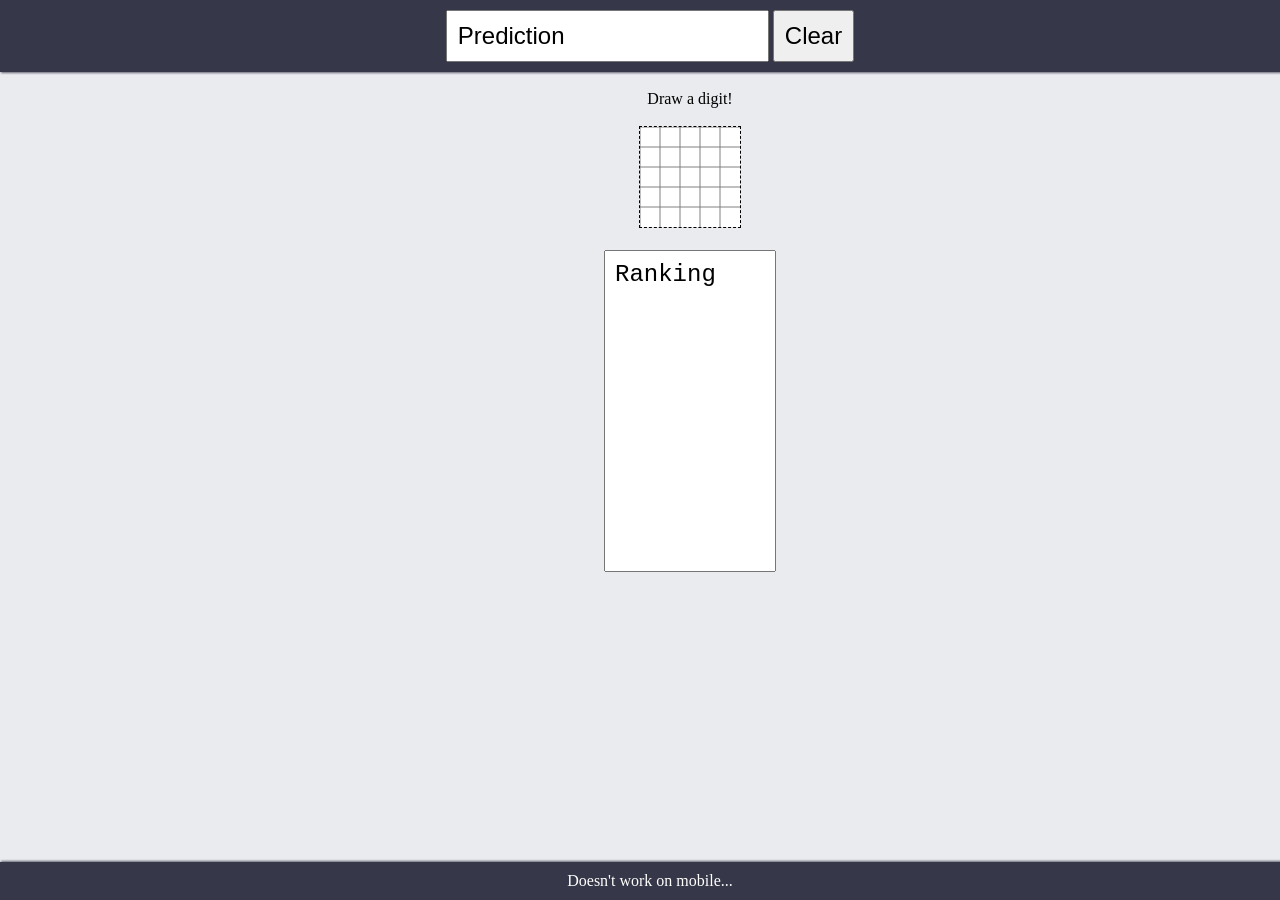
<file: knn-number-recognition/index.html>
<!DOCTYPE html>
<html>
  <head>
    <meta charset="utf-8">
    <title>KNN Number recognition</title>
    <link rel="stylesheet" type="text/css" href="main.css">
  </head>
  <body>
    <div id="head">
      <input type="text" id="prediction" readonly="">
      <input type="submit" value="Clear" onclick="clearCanvas(20)"/>
    </div>
    <div id="content">
      <span>Draw a digit!</span>
      <br><br>
      <canvas id="canvas" width="100" height="100" style="border:1px dashed black;"></canvas>
      <br><br>
      <textarea id="ranking" readonly=""></textarea>
    </div>
    <div id="footer">
      Doesn't work on mobile...
    </div>
  </body>
  <script src="main.js" type="text/javascript" charset="utf-8"></script>
</html>
</file>
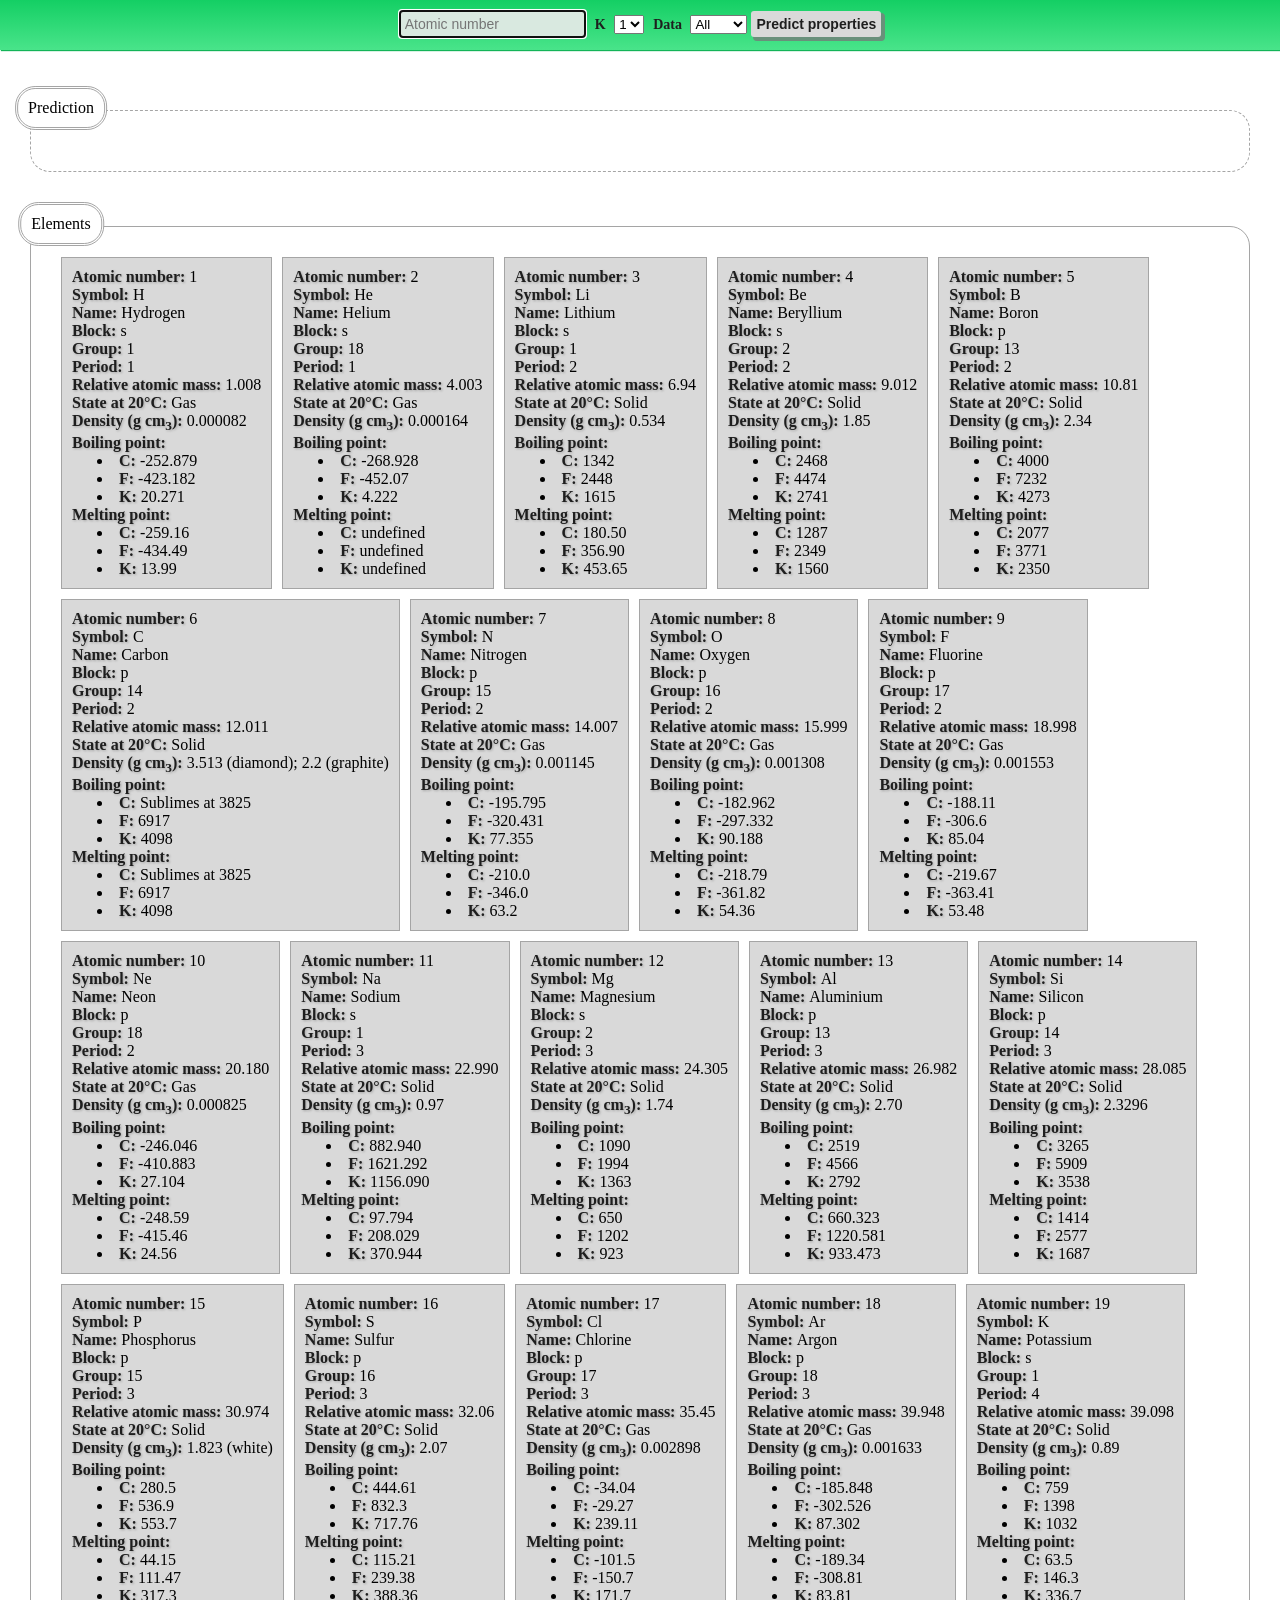
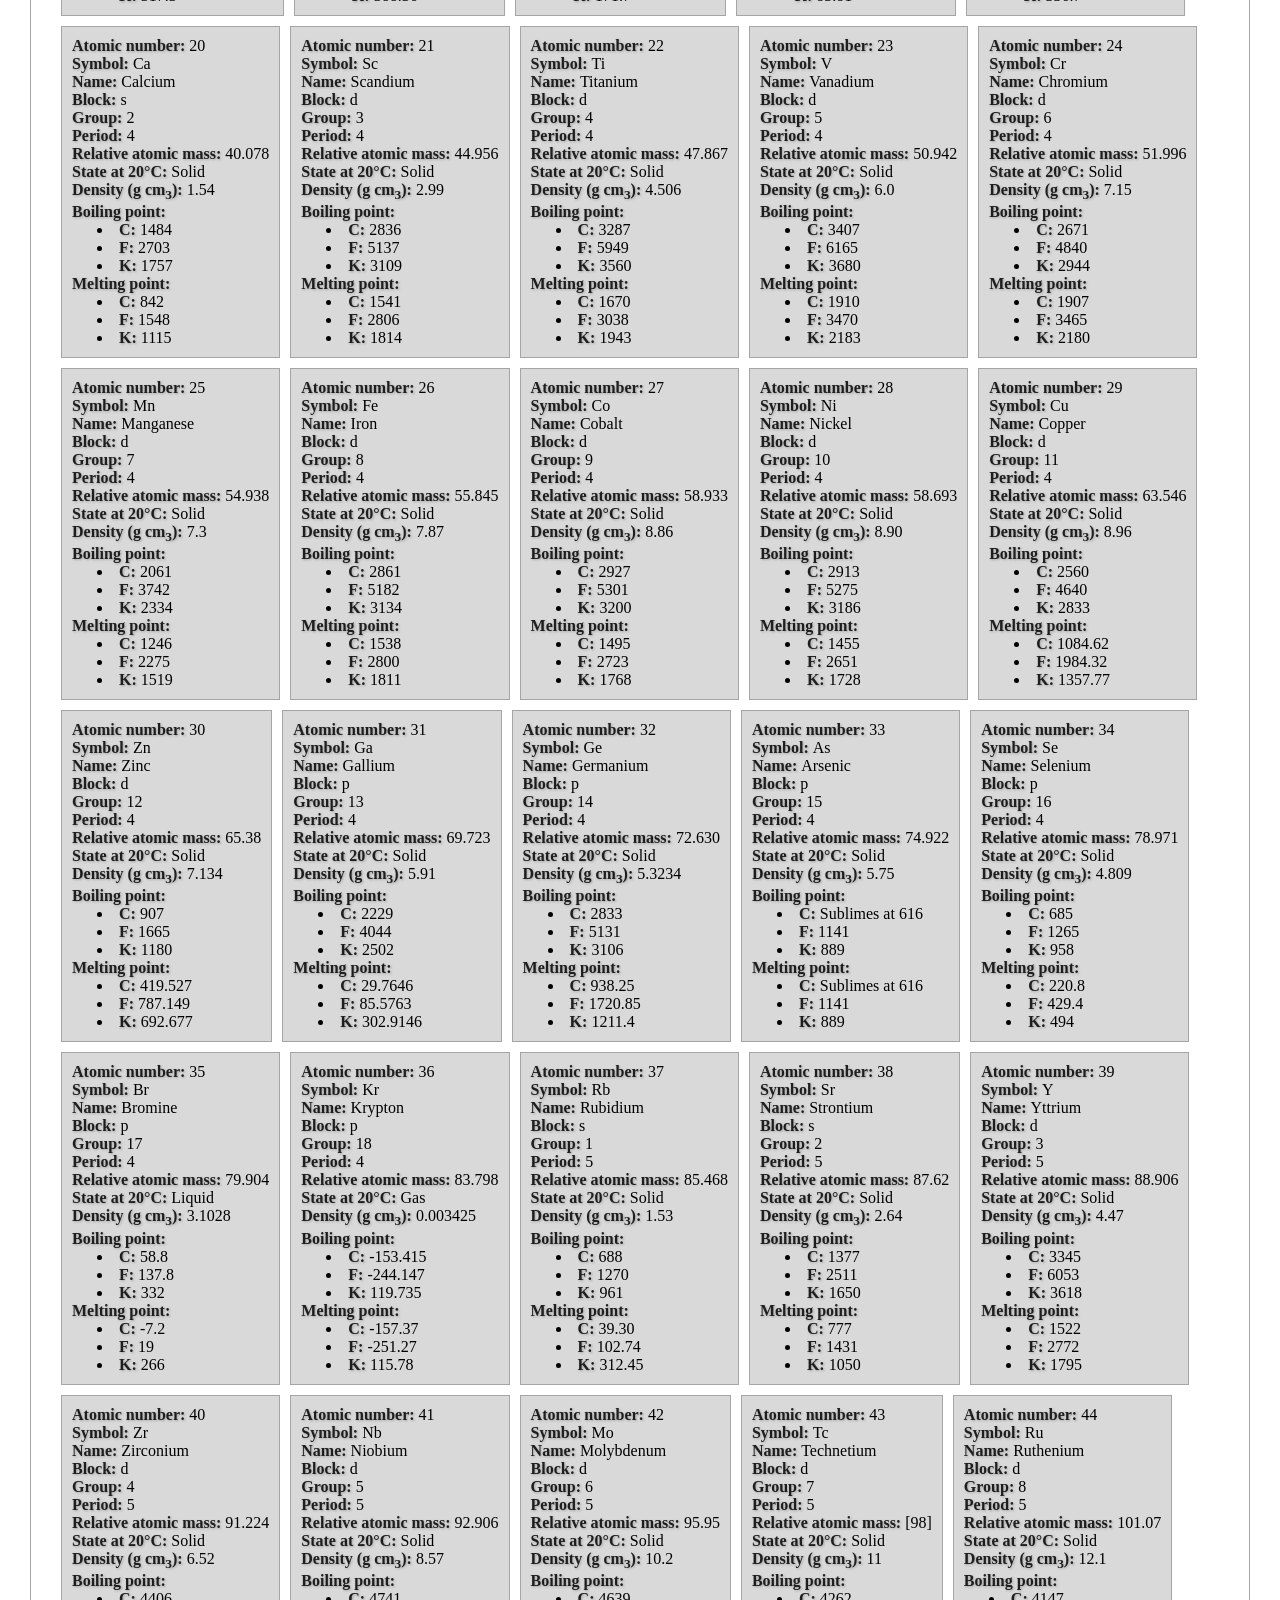
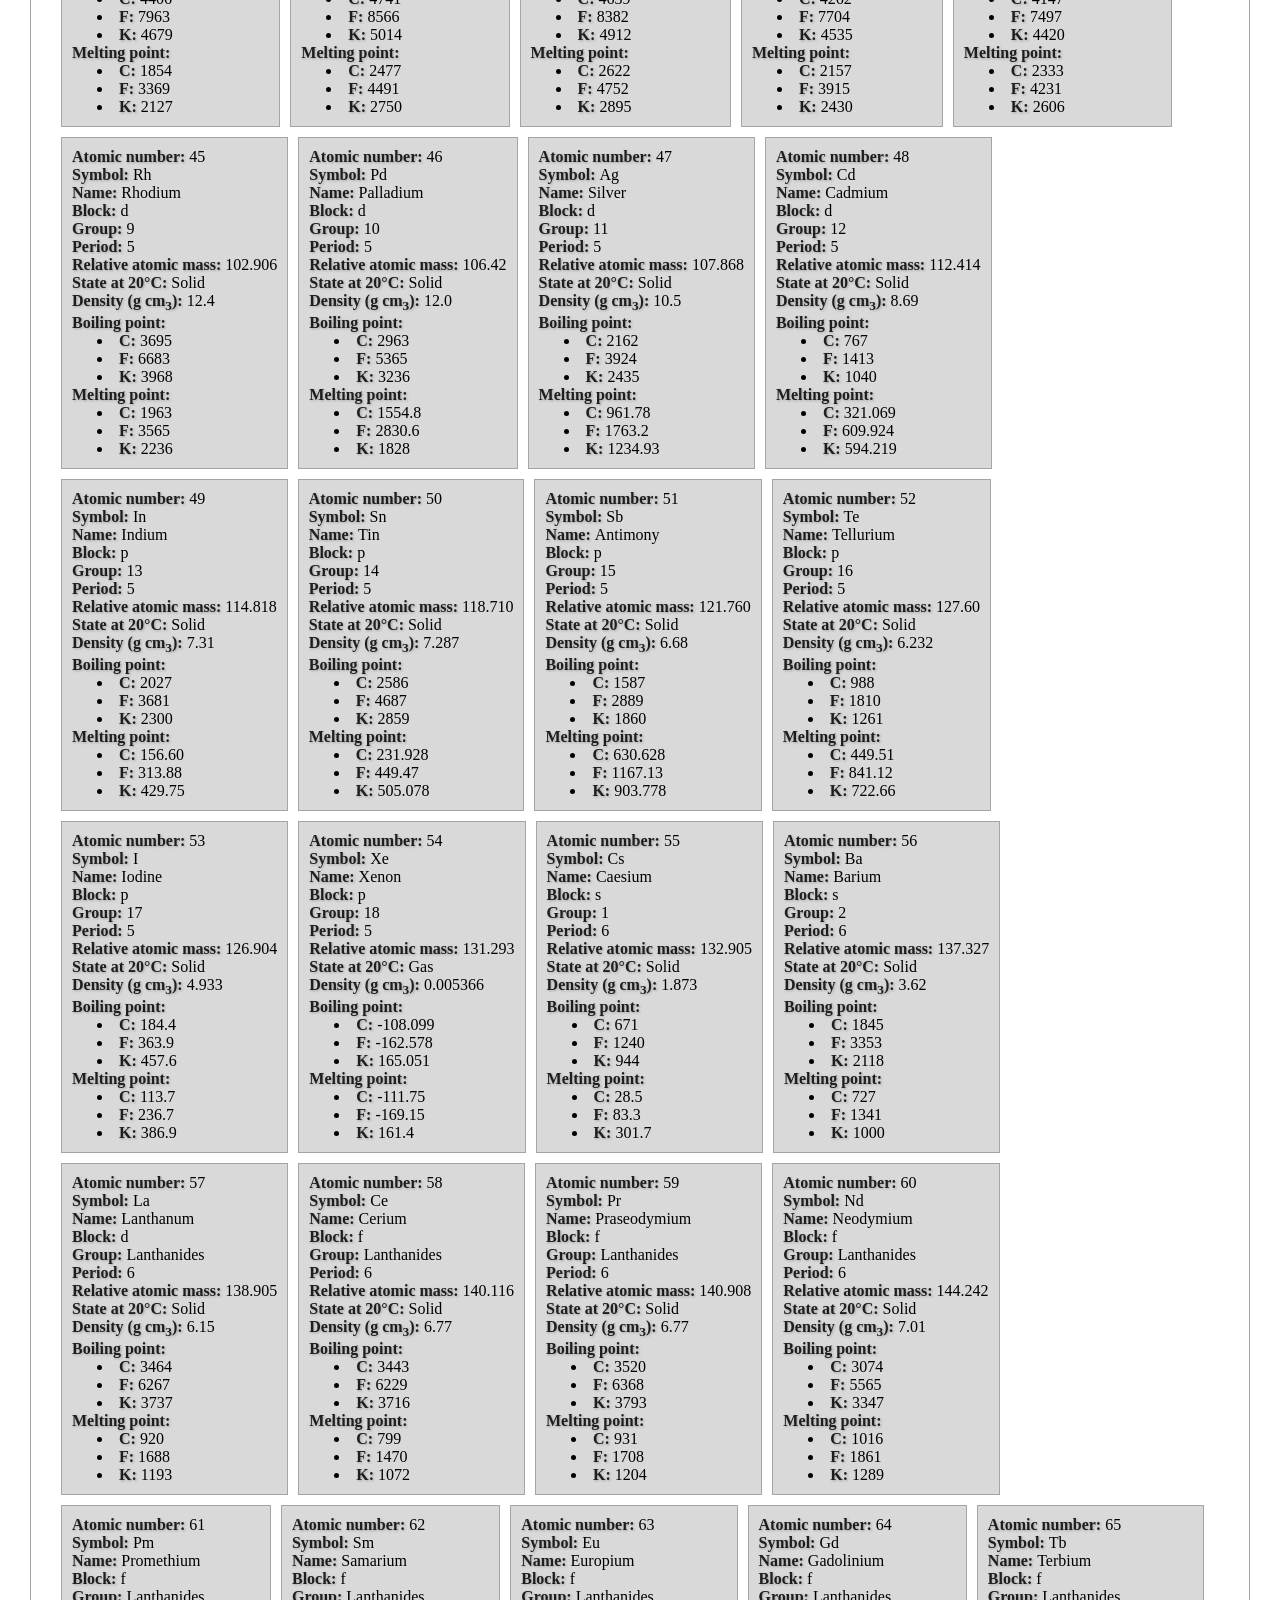
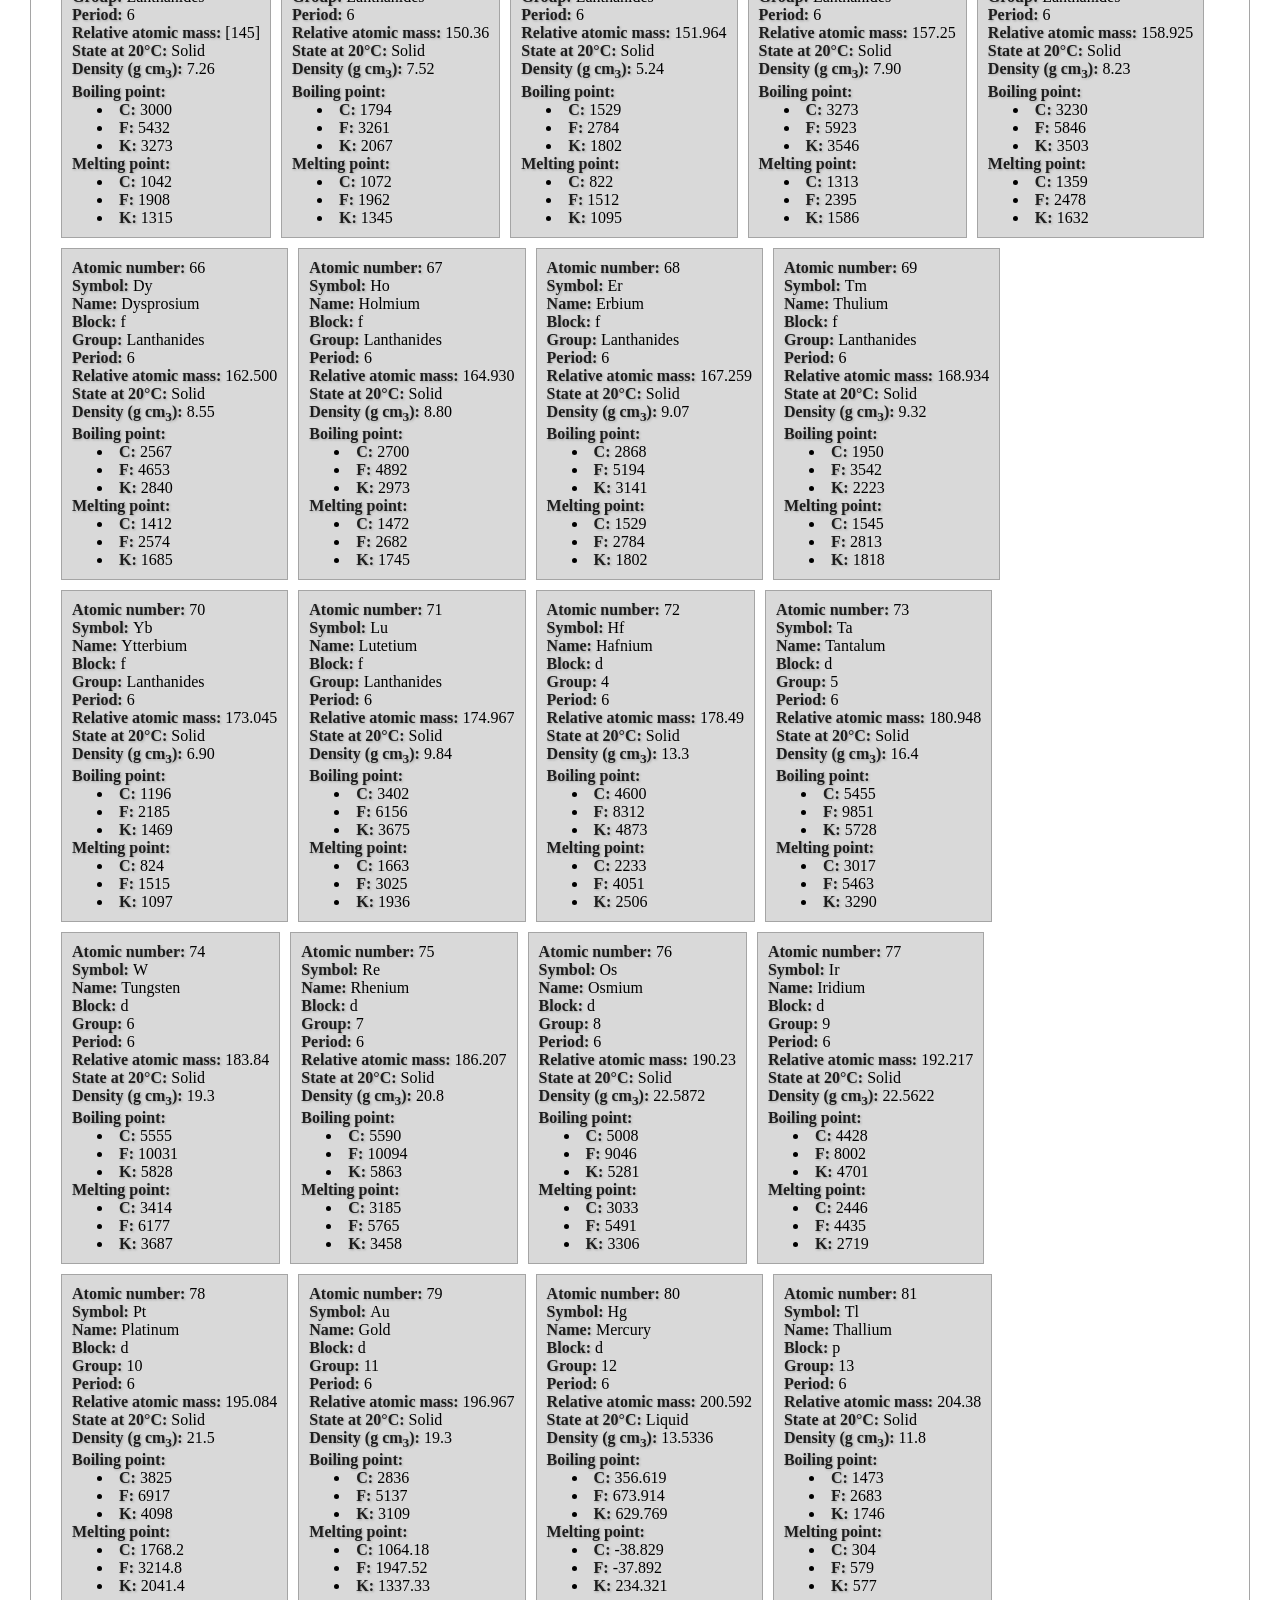
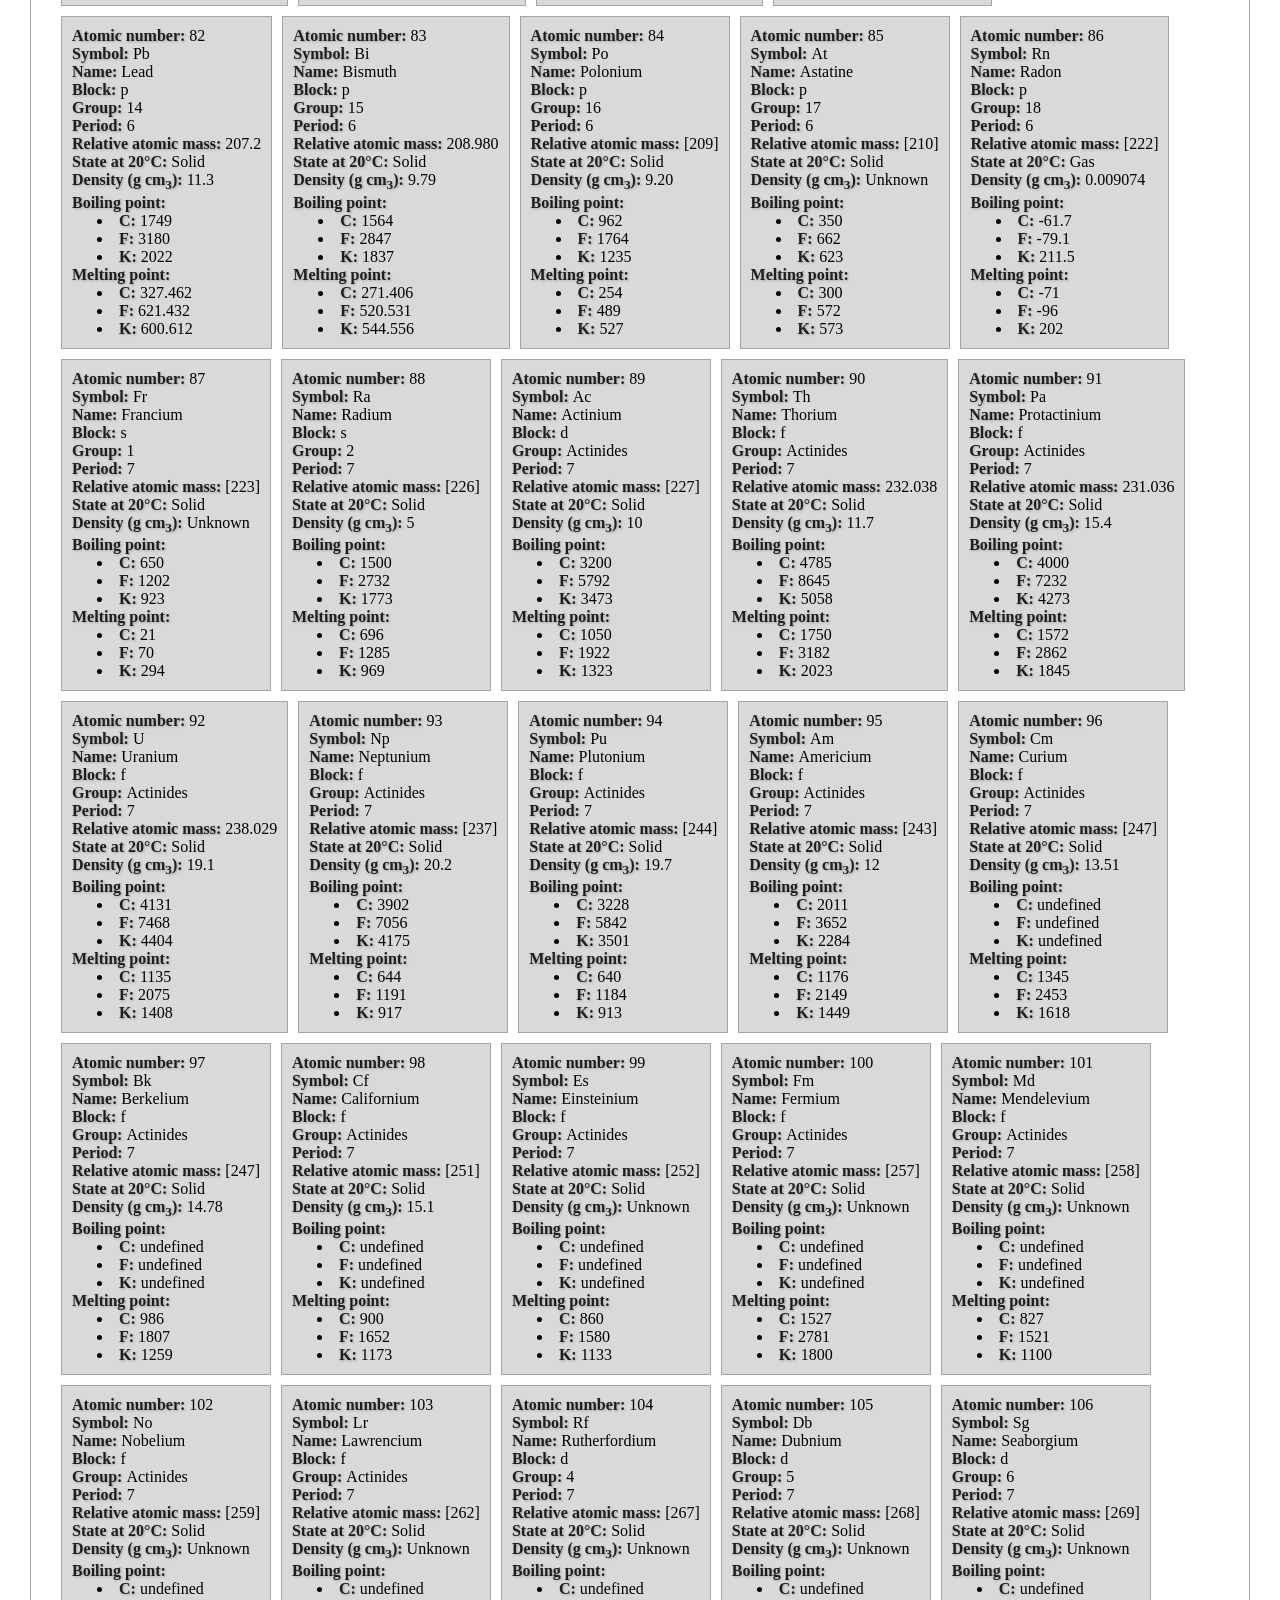
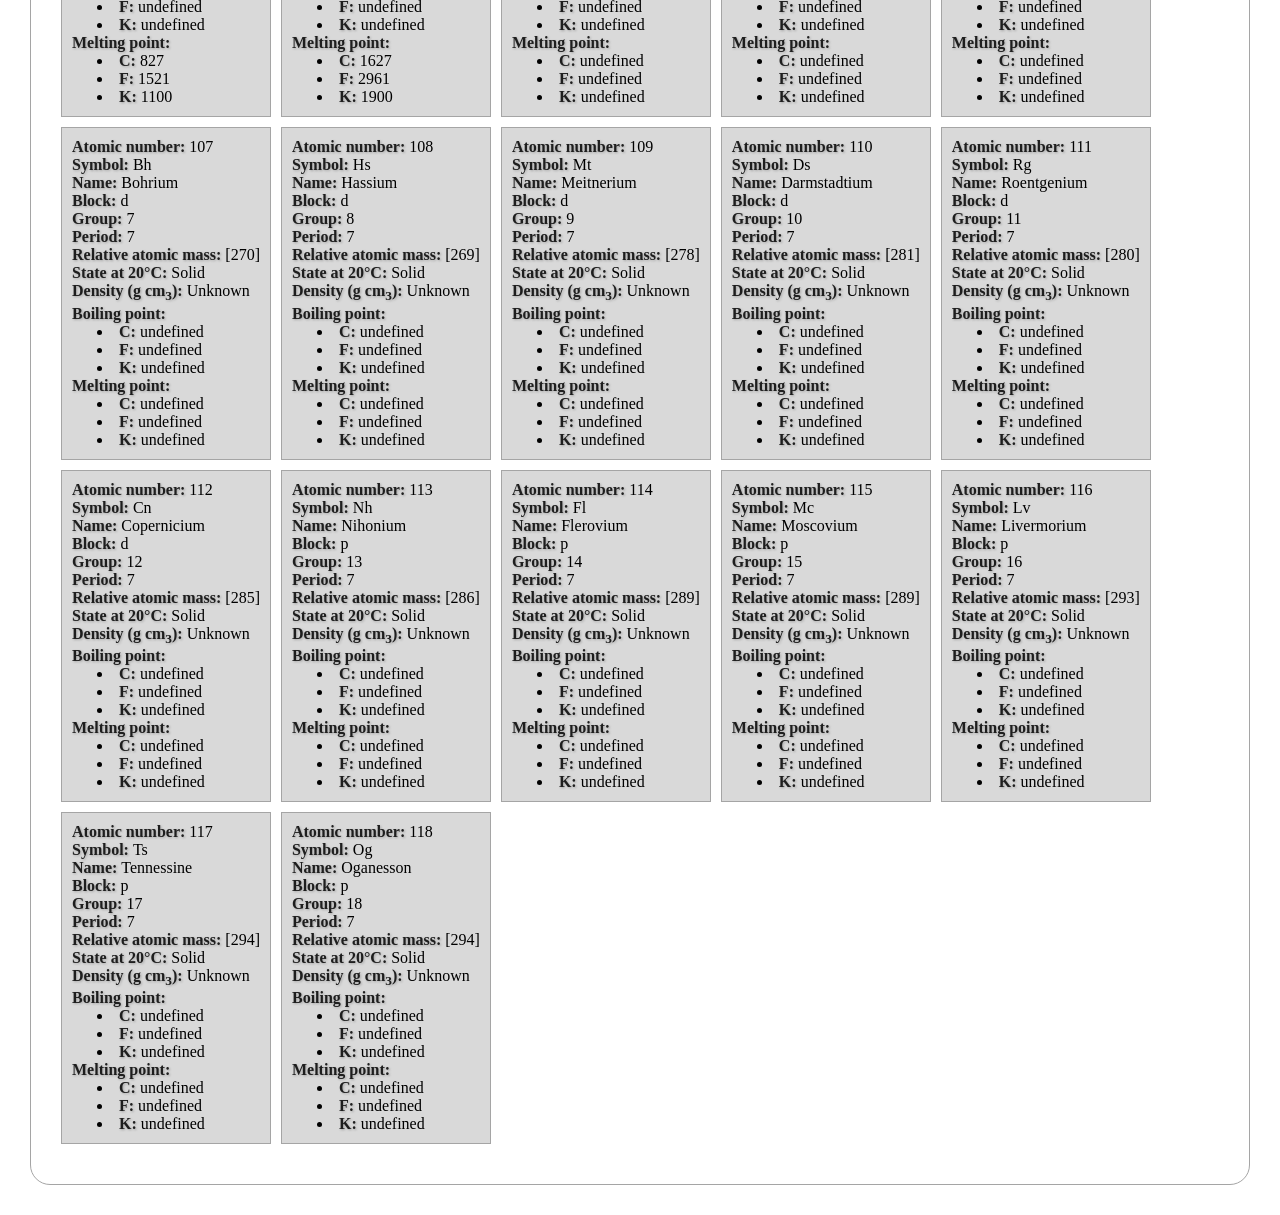
<file: knn-periodic-table/index.html>
<!DOCTYPE html>
<html>
  <head>
    <meta charset="utf-8">
    <title>KNN Periodic table</title>
    <link rel="stylesheet" type="text/css" href="main.css">
  </head>
  <body>
    <div id="header">
      <input id="txtAtomicNumber" type="text" placeholder="Atomic number" autofocus=""/>
      <span class="headerLabel">K </span>
      <select id="selK">
        <option value="1">1</option>
        <option value="2">2</option>
        <option value="3">3</option>
        <option value="4">4</option>
        <option value="5">5</option>
        <option value="6">6</option>
        <option value="7">7</option>
        <option value="8">8</option>
        <option value="9">9</option>
      </select>
      <span class="headerLabel"> Data </span>
      <select id="selData">
          <option value="3">All</option>
          <option value="2">Some</option>
          <option value="1">Few</option>
      </select>
      <input type="submit" value="Predict properties" onclick="predict()"/>
    </div>
    <div id="contents">
      <div id="divPrediction"></div>
      <div id="divElements"></div>
    </div>
    <div id="divElement" hidden="">
      <div><span class="property">Atomic number: </span><span></span></div>
      <div><span class="property">Symbol: </span><span></span></div>
      <div><span class="property">Name: </span><span></span></div>
      <div><span class="property">Block: </span><span></span></div>
      <div><span class="property">Group: </span><span></span></div>
      <div><span class="property">Period: </span><span></span></div>
      <div><span class="property">Relative atomic mass: </span><span></span></div>
      <div><span class="property">State at 20°C: </span><span></span></div>
      <div><span class="property">Density (g cm<sub>3</sub>): </span><span></span></div>
      <div>
        <span class="property">Boiling point: </span>
        <div>
          <li><span class="property">C: </span><span></span></li>
          <li><span class="property">F: </span><span></span></li>
          <li><span class="property">K: </span><span></span></li>
        </div>
      </div>
      <div>
        <span class="property">Melting point: </span>
        <div>
          <li><span class="property">C: </span><span></span></li>
          <li><span class="property">F: </span><span></span></li>
          <li><span class="property">K: </span><span></span></li>
        </div>
      </div>
    </div>
  </body>
  <script type="text/javascript" src="main.js"></script>
</html>
</file>
<file: knn-number-recognition/main.css>
#head {
    display: inline-block;
    position: fixed;
    left: 0px;
    top: 0px;
    text-align: center;
    width: 100%;
    background: #363748;
    padding: 10px;
    box-sizing: content-box;
    filter: drop-shadow(1px 1px 1px #616274);
    z-index: 0;
}

#prediction, input[type="submit"] {
    display: inline-block;
    position: relative;
    box-sizing: padding-box;
    padding: 10px;
    font-size: 24px;
}

#content {
    display: inline-block;
    position: absolute;
    top: 40px;
    left: 0px;
    width: 100%;
    padding: 50px;
    box-sizing: padding-box;
    text-align: center;
    z-index: -1;
}

#footer {
  display: inline-block;
  position: fixed;
  bottom: 0px;
  left: 0px;
  width: 100%;
  background: #363748;
  color: white;
  padding: 10px;
  box-sizing: content-box;
  text-align: center;
  filter: drop-shadow(1px -1px 1px #616274);
}

body {
  background: #E9EBEE;
}

#canvas {
  display: inline-block;
  position: relative;
}

#ranking {
    display: inline-block;
    position: relative;
    resize: none;
    height: 300px;
    width: 150px;
    padding: 10px;
    font-size: 24px;
    box-sizing: content-box;
}
</file>
<file: knn-periodic-table/main.css>
#header {
  position: fixed;
  top: 0px;
  left: 0px;
  display: inline-block;
  width: 100%;
  height: 50px;
  background: linear-gradient(#14CF64, #49E48A);
  box-sizing: border-box;
  padding: 10px;
  text-align: center;
  box-shadow: 1px 1px 1px #13B458;
  transition: 400ms filter ease-in-out;
  z-index: 1;
}

#header:hover {
  filter: hue-rotate(30deg);
}

input[type="text"] {
  font-size: 14px;
  padding: 5px;
  border-radius: 3px;
  border: 1px solid #69907B;
  background: #D9E9E0;
  color: #1E1E1E;
}

option {
  font-size: 14px;
  padding: 5px;
  border-radius: 3px;
  border: 0px solid black;
  color: #1E1E1E;
}

input[type="submit"] {
    font-size: 14px;
    font-weight: bold;
    padding: 5px;
    border-radius: 3px;
    border: 0px solid black;
    background: #D9D9D9;
    cursor: pointer;
    transition:  transform 50ms ease-in-out, box-shadow 50ms ease-in-out;
    box-shadow: 3px 3px 0px 1px #69907B;
    color: #1E1E1E;
}

input[type="submit"]:active {
  transform: translate(2px, 2px);
  box-shadow: 1px 1px 0px 1px #69907B;
}

.headerLabel {
  font-size: 14px;
  font-weight: bold;
  padding: 5px;
  color: #1E1E1E;
}

#contents {
  position: absolute;
  left: 0px;
  top: 50px;
  padding: 30px;
  z-index: 0;
  width: 100%;
  box-sizing: border-box;
}

#divPrediction {
  position: relative;
  top: 30px;
  display: inline-block;
  padding: 30px;
  width: 100%;
  border-radius: 20px;
  border: 1px dashed #A5A5A5;
  box-sizing: border-box;
  margin-bottom: 80px;
}

#divPrediction::before {
  display: inline-block;
  padding: 10px;
  border-radius: 20px;
  border: 3px double #A5A5A5;
  background-color: white;
  position: absolute;
  transform: translate(-50%, -125%);
  content: "Prediction";
}

#divElements {
  position: relative;
  display: inline-block;
  padding: 30px;
  width: 100%;
  border-radius: 20px;
  border: 1px solid #A5A5A5;
  box-sizing: border-box;
}

#divElements::before {
  display: inline-block;
  padding: 10px;
  border-radius: 20px;
  border: 3px double #A5A5A5;
  background-color: white;
  position: absolute;
  transform: translate(-50%, -125%);
  content: "Elements";
}

.element {
  display: inline-block;
  padding: 10px;
  text-align: left;
  background: #D9D9D9;
  border: 1px solid #A5A5A5;
  margin-bottom: 10px;
  margin-right: 10px;
}

.element li {
  position: relative;
  left: 25px;
}

.property {
  font-weight: bold;
  color: #1E1E1E;
  filter:drop-shadow(1px 1px 1px #A5A5A5);
}
</file>
